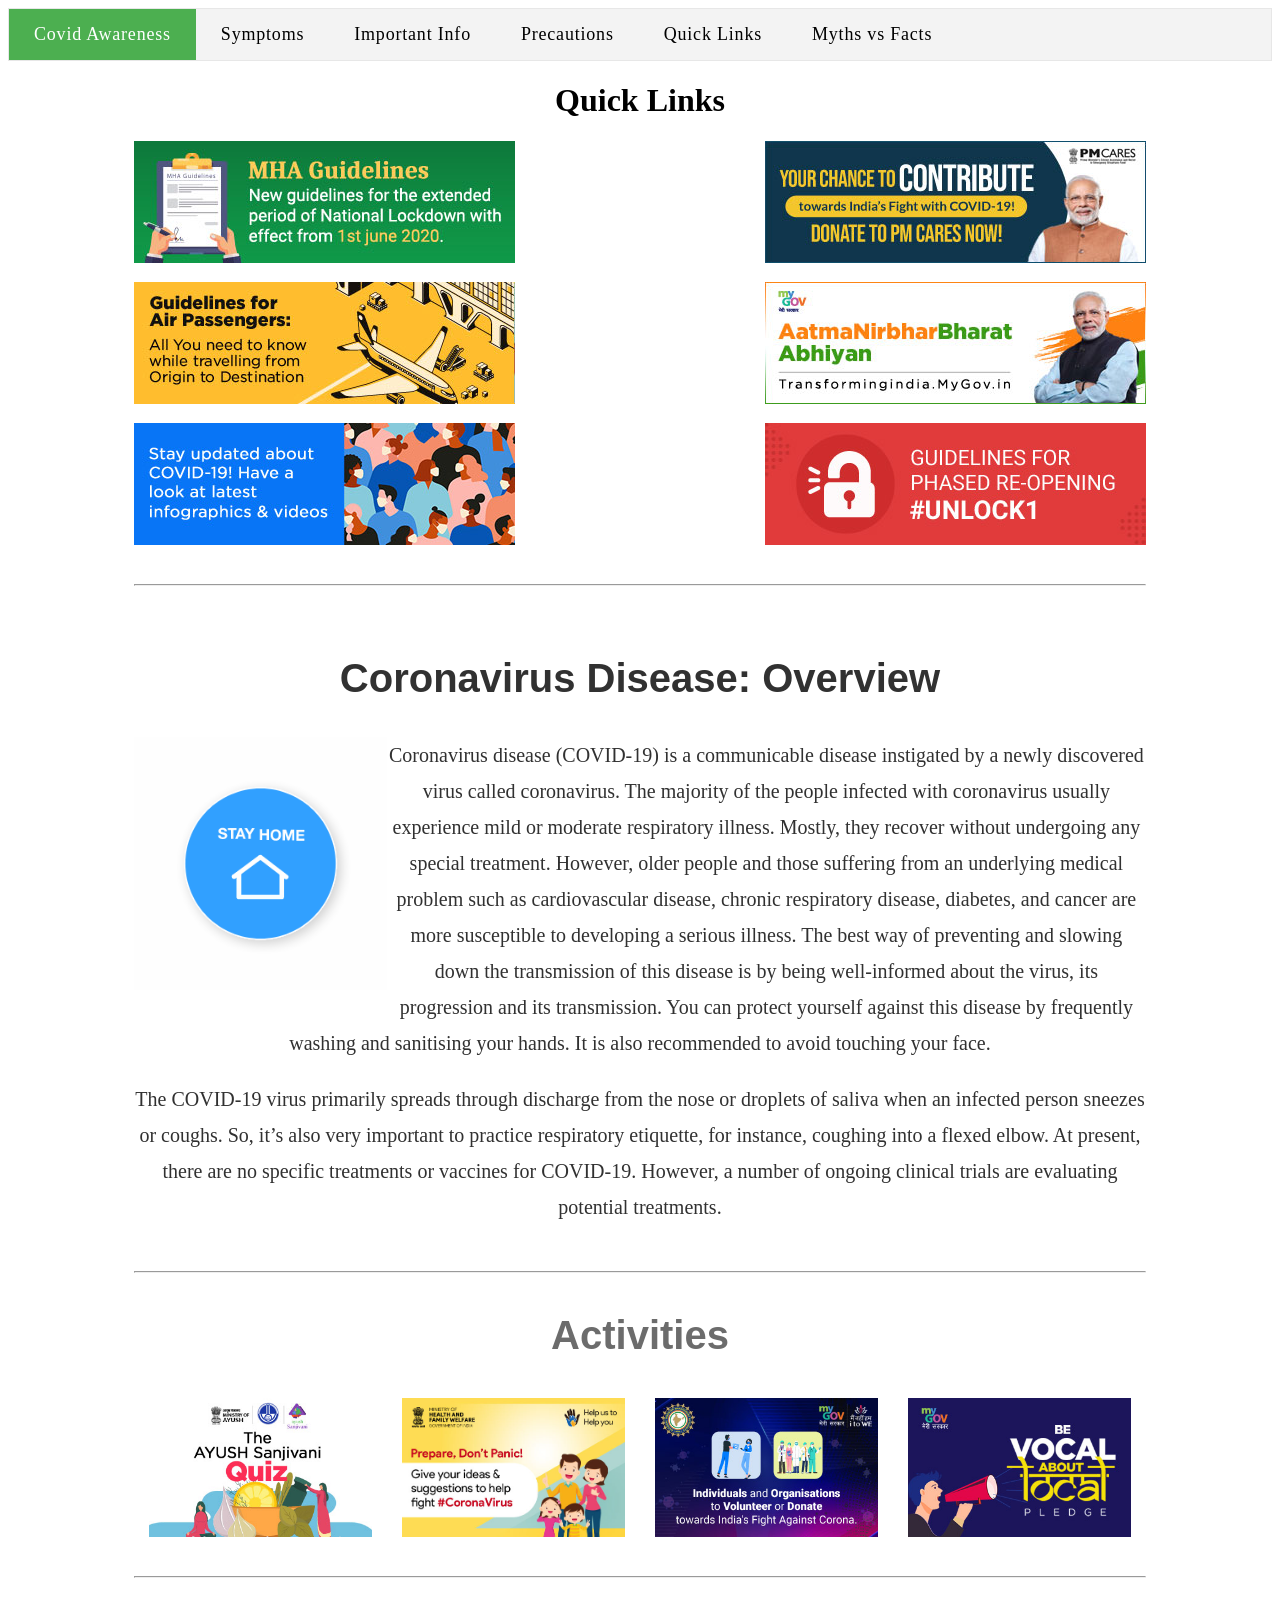
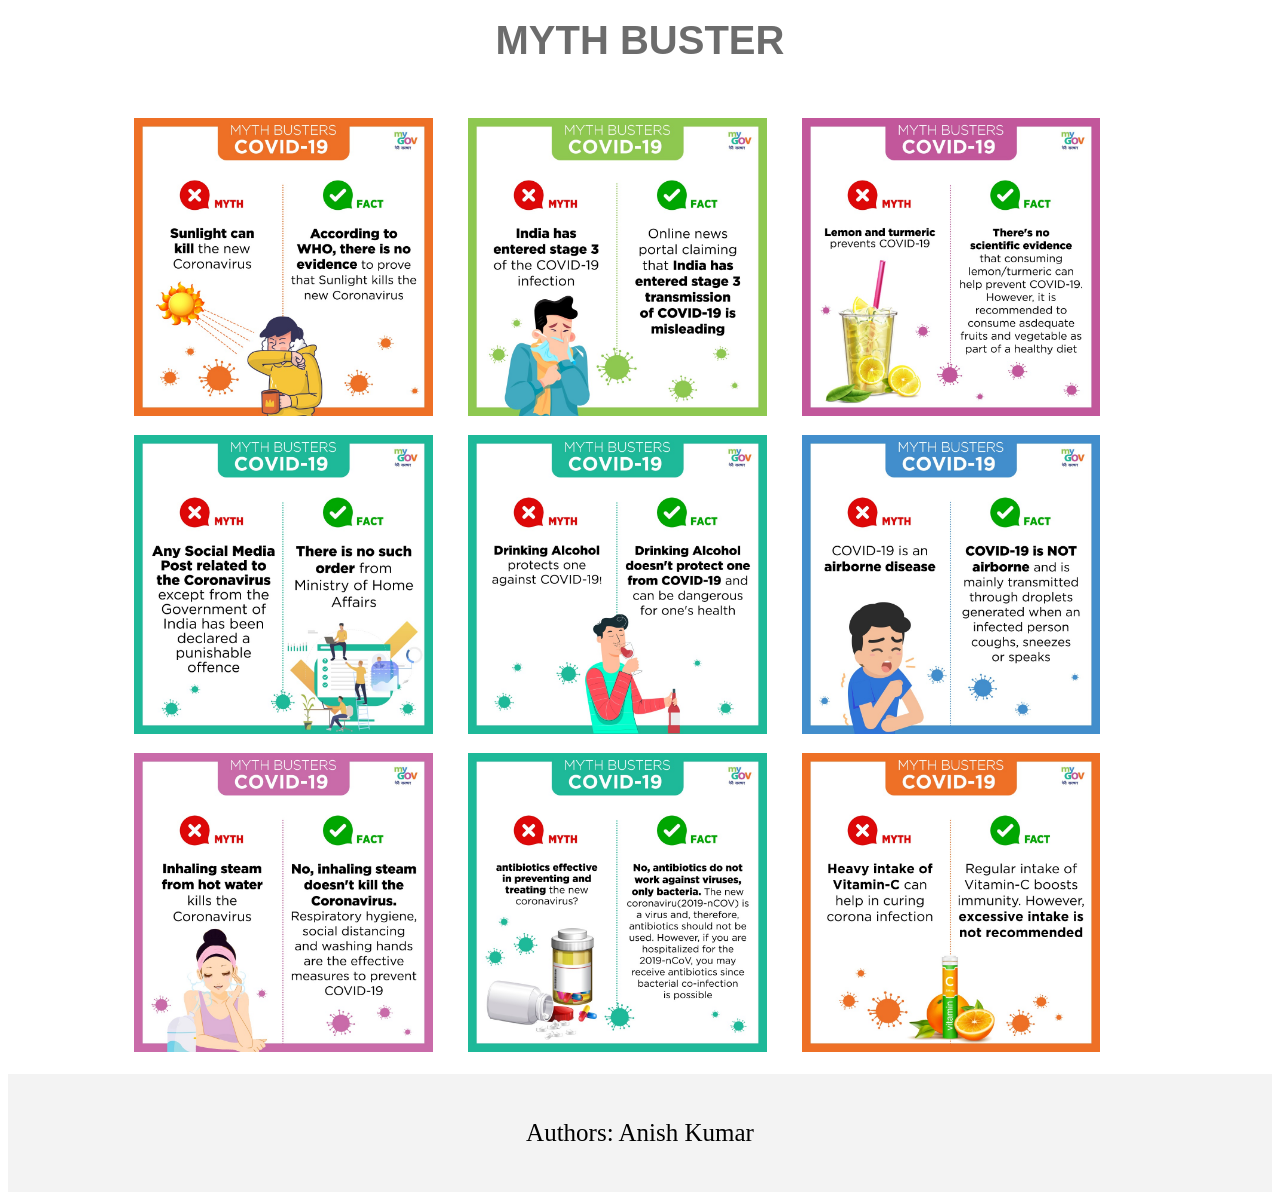
<file: Covid-Awareness-Website/page2.html>
<!DOCTYPE html>
<html>
<head>
	<title>Covid Awareness Website</title>
	<link rel="stylesheet" type="text/css" href="css/page2.css">
	<link rel="stylesheet" type="text/css" href="css/main.css">
</head>

<body>

	<nav>
		<li><a class="active" href="index.html">Covid Awareness</a></li>
		<li><a href="index.html#symptoms">Symptoms</a></li>
		<li><a href="index.html#impinfo">Important Info</a></li>
		<li><a href="index.html#precautions">Precautions</a></li>
		<li><a href="#quicklinks">Quick Links</a></li>
		<li><a href="#mythbusters">Myths vs Facts</a></li>
	</nav>

	<div class="content">

		<div class="quicklinks" id="quicklinks">
			<h1 align="center">Quick Links</h1>
			<div class="container">
				<div class="infoboxes">
					<a href="https://static.mygov.in/rest/s3fs-public/mygov_159098900251307401.pdf" title="Click to view details" target="_blank">
						<img src="img/quicklinks/mha5.jpg" />
					</a>
					<a href="https://www.pmcares.gov.in/en/" title="Click to view details" target="_blank">
						<img src="img/quicklinks/pmcare_donate.jpg" />
					</a>    
					<a href="https://static.mygov.in/rest/s3fs-public/mygov_159015121455063671.pdf" title="Click to view details" target="_blank">
						<img src="img/quicklinks/air-passenger.jpg" />
					</a>
					<a href="https://transformingindia.mygov.in/aatmanirbharbharat/" title="Click to view details" target="_blank">
						<img src="img/quicklinks/aatmanirbhar.jpg" />
					</a>
					<a href="https://transformingindia.mygov.in/covid-19" title="Click to view details" target="_blank">
						<img src="img/quicklinks/transformingindia.jpg" />
					</a>
					<a href="https://static.mygov.in/rest/s3fs-public/mygov_159107209055063671.pdf" title="Click to view details" target="_blank">
						<img src="img/quicklinks/unlock1.jpg" />
					</a>
				</div>
			</div>
		</div>
		<hr>

		<div class="overview">

			<h2 style="text-align: center;"> Coronavirus Disease: Overview </h2>

			<div class="Gif3">
				<img src="img/gif/Gif3.gif" style="width:100%">
			</div>	

			<center><p> Coronavirus disease (COVID-19) is a communicable disease instigated by a newly discovered virus called coronavirus. The majority of the people infected with coronavirus usually experience mild or moderate respiratory illness. Mostly, they recover without undergoing any special treatment. However, older people and those suffering from an underlying medical problem such as cardiovascular disease, chronic respiratory disease, diabetes, and cancer are more susceptible to developing a serious illness. The best way of preventing and slowing down the transmission of this disease is by being well-informed about the virus, its progression and its transmission. You can protect yourself against this disease by frequently washing and sanitising your hands. It is also recommended to avoid touching your face.	</p>
			<p> The COVID-19 virus primarily spreads through discharge from the nose or droplets of saliva when an infected person sneezes or coughs. So, it’s also very important to practice respiratory etiquette, for instance, coughing into a flexed elbow. At present, there are no specific treatments or vaccines for COVID-19. However, a number of ongoing clinical trials are evaluating potential treatments.</p></center>

		</div>
		<br><hr>

		<center>
			<p id="activities"><b>Activities</b></p>
		</center>
	        
        <div>
			<div class="Activity">
				<a href="https://www.mygov.in/group-issue/share-your-ideas-suggestions-help-fight-coronavirus/?utm_source=webcampaign&group_issue&285571">
					<img src="img/Activity1.jpg" style="width:100%">
				</a>
			</div>	
			<div class="Activity">
				<a href="https://quiz.mygov.in/quiz/the-ayush-sanjivani-quiz/">
					<img src="img/Activity2.jpg" style="width:100%">
				</a>
			</div>	
			<div class="Activity">
				<a href="https://self4society.mygov.in/">
					<img src="img/Activity3.jpg" style="width:100%">
				</a>
			</div>	
			<div class="Activity">
				<a href="https://pledge.mygov.in/vocalaboutlocal/">
					<img src="img/Activity4.jpg" style="width:100%">
				</a>
			</div>	
	    </div>	
		    
		 <br><hr color="white">
		 <hr>

		 <center><p id="mythbusters"><b>MYTH BUSTER</b></p></center>    
		 <div class="myths">
			<div class="row">
				<div class="Myth">
					<img src="img/myths/Myth-16.jpg" style="width:100%">
				</div>
				<div class="Myth">
					<img src="img/myths/Myth-15.jpg" style="width:100%">
				</div>
				<div class="Myth">
					<img src="img/myths/Myth-14.jpg" style="width:100%">
				</div>
			</div>
			<br>
			<div class="row">
				<div class="Myth">
					<img src="img/myths/Myth-13.jpg" style="width:100%">
				</div>
				<div class="Myth">
					<img src="img/myths/Myth-12.jpg" style="width:100%">
				</div>
				<div class="Myth">
					<img src="img/myths/Myth-11.jpg" style="width:100%">
				</div>
			</div>
			<br>
			<div class="row">
				<div class="Myth">
					<img src="img/myths/Myth-10.jpg" style="width:100%">
				</div>
				<div class="Myth">
					<img src="img/myths/Myth-9.jpg" style="width:100%">
				</div>
				<div class="Myth">
					<img src="img/myths/Myth-8.jpg" style="width:100%">
				</div>
			</div>
			<br>
		</div>	
	</div><br>

	<footer>
		<p>Authors: <a href="http://www.rishabhrathi.co" target="_blank"> Anish Kumar </p>
	</footer>

</body>
</html>
</file>
<file: Covid-Awareness-Website/css/page2.css>
/* Quick links */

.quicklinks {	
	margin: 0 auto;	
}

.infoboxes {
	margin-bottom: 20px;
	display: flex;
	justify-content: space-between;
	flex-wrap: wrap;
}

.infoboxes a {
	margin-bottom: 15px;
}

/* Quick Links end */


/* Activities Section */

#activities, #mythbusters{
	font-family: 'Roboto', sans-serif;
	font-size: 40px;
	font-weight: bold;
	vertical-align: baseline;
	text-decoration: none;
	color: #6c6c6c;
}

.Activity {
  float: left;
  width: 25%;
  padding: 15px;
  padding-top: 0px;
  padding-bottom: 25px;
  transition: transform 0.5s ease-in-out;
}

.Activity:hover {
  transform: scale(1.05);
  
}

/* Activities Section end */

/* Myths Section */

.Myth {
  float: left;
  width: 33%;
  padding: 15px 35px 0 0;
  transition: transform .8s ease-in-out;
}

.Myth:hover{
  transform: scale(1.03);
}

.content::after {
  content: "";
  clear: both;
  display: table;
}

/* Myths Section end */
</file>
<file: Covid-Awareness-Website/css/main.css>
/* Navbar start */

nav {
    list-style-type: none;
    margin: 1px solid black;
    padding: 0;
    overflow: hidden;
    border: 1px solid #e7e7e7;
    background-color: #f3f3f3;
    font-size: 18px;
  }
  
  nav li {
    float: left;
  }
  
  nav li a {
    display: block;
    color: black;
    text-align: center;
    padding: 15px 25px;
    text-decoration: none;
    /*word-spacing: 2px;*/
    letter-spacing: 0.8px;
  }
  
  nav li a:hover:not(.active) {
    background-color: #ddd;
    text-decoration: none;
    text-underline-position: none;
  }
  
  nav li a.active {
    color: white;
    background-color: #4CAF50;
    text-decoration: none;
  }
  
  /* Navbar end */
  
  .content {
    margin: auto;
    max-width: 80%;
  }
  
  hr {
    height: 1px;
    background-color: #ccc;
  }
  
  #Title{
    font-size:40px;
    font-size: bold;
    color: #1a75ff;
    text-align: center;
  }
  
  .image1 img {
    margin-left: 5%;
    width: 90%;
    padding-top: 30px;
    transition: transform .8s ease-in-out;
  }
  
  .image1 img:hover {
    transform: scale(1.1);
  }
  
  .overview {
    padding-top: 25px;
  }
  
  .overview h2 {
    font-size: 40px;
    color: #313131;
    line-height: 1.3em;
    font-weight: 700;
    font-family: 'Work Sans', sans-serif;
  }
  
  .overview p {
    font-size: 20px;
    line-height: 1.8;
    color: #313131;
  }
  
  #hashtag1{
    color: #00ffcc
  }
  
  #symptoms{
    font-size:20px; 
    padding-left: 40px;
    padding-right: 40px;
  }
  
  *{
    box-sizing: border-box;
  }
  
  .Gif1 {
    float: left;
    width: 40%;
  }
  
  .Gif2 {
    float: right;
    width: 40%;
  }
  
  .Gif3 {
    float: left;
    width: 25%;
  }
  
  .Causes {
    float: left;
    width: 50%;
    padding: 25px;
    padding-top: 50px;
  
  }
  .CauseSolution::after {
    content: "";
    clear: both;
    display: table;
  }
  
  
  /* Important information start */
  
  .imp-info-area {
    margin-top: 25px;
    margin-bottom: 25px;
    display: flex;
    flex-wrap: wrap;
    justify-content: space-around;
  }
  
  .block {
    width: 22%;
    float: left;
    padding: 20px;
    background-color: #e51f3b;
    transition: transform 1s ease-in-out;
  }
  
  .block:hover {
    transform: scale(1.1);
    box-shadow: 0 0 10px rgba(0, 0, 0, 0.5);
  }
  
  .important-heading {
    width: 100%;
    margin-bottom: 25px;
    color: #e51f3b;
    font-size: 2.5em;
    text-align: center;
    font-weight: normal;
    line-height: 35px;
  }
  
  .icon {
    text-align: center;
  }
  
  .text-area {
    color: #fff;
    text-align: center;
  }
  
  .text-area p {
    color: #fff;
    text-align: center;
    font-size: 1.2em;
  }
  
  .text-area a {
    color: #fff;
    text-align: center;
    text-decoration: none;
  }
  
  .text-area a:hover {
    color: #fff;
    text-align: center;
    text-decoration: none;
  }
  
  .text-area h3 {
    color: #fff;
    font-size: 1.4em;
    margin-top: 15px;
  }
  
  /* Important information end */
  
  /*Precautions section start*/
  
  
  .stepHeading
  { 
    background: #316ed2; 
    padding: 20px 0; 
    position: relative
  }
  
  .stepHeading h2
  { 
    font-size: 35px; 
    color: #fff; 
    line-height: 54px; 
    font-weight: bold;
  }
  
  .stepHeading::after{
    top: 100%;
    left: 50%;
    border: solid transparent;
    content: " ";
    height: 0;
    width: 0;
    position: absolute;
    pointer-events: none;
    border-color: rgba(49, 110, 210, 0);
    border-top-color: #316ed2;
    border-width: 30px;
    margin-left: -30px;
  }
  
  .steps-covid
  { 
    padding: 100px 0 0 0;
  }
  
  .covidThumb
  { 
    text-align: center; 
  }
  
  .covidThumb img 
  { 
    width: 140px;
    transition: transform .8s ease-in-out;
  }
  
  .covidThumb img:hover {
    transform: scale(1.2);
  }
  
  .covidThumb span
  { 
    display: block; 
    font-size: 24px; 
    line-height: 30px; 
    font-weight: bold; 
    color: #000; 
    margin-top: 5px;
    margin-bottom: 25px;
  }  
  
  /*Precautions section end*/
  
  
  /*Footer starts*/
  
  footer {
    text-align: center;
    padding: 20px;
    background-color: #f3f3f3;
    color: black;
    font-size: 25px;
  }
  
  footer a {
    color: black;
    text-decoration: none;
  }
  
  footer a:hover{
    text-decoration: none;
    color: black;
  }
  
  footer a:active {
    text-decoration: none;
    color: black;
  }
  
  footer a:visited {
    text-decoration: none;
    color: black;
  }
  
  /*Footer marker-end: */
  
  
  .social-hub {
    margin-top: 25px;
    margin-bottom: 25px;
    display: flex;
    flex-wrap: wrap;
    justify-content: space-around;
  }
  
  .social-hub .block {
    border-radius: 7%;
  }
  
  .social-hub .important-heading {
    color: darkblue;
  }
  
  .social-hub .icon img {
    width: 72px;
    height: 64px;
  }
  
  .social-hub .whatsapp {
    background-color: #209c2e;
  }
  
  .social-hub .telegram {
    background-color: #5599d0;
  }
  
  .social-hub .messenger {
    background-color: #1b7acd;
  }
  
  .social-hub .facebook {
    background-color: #2e4780;
  }
</file>
